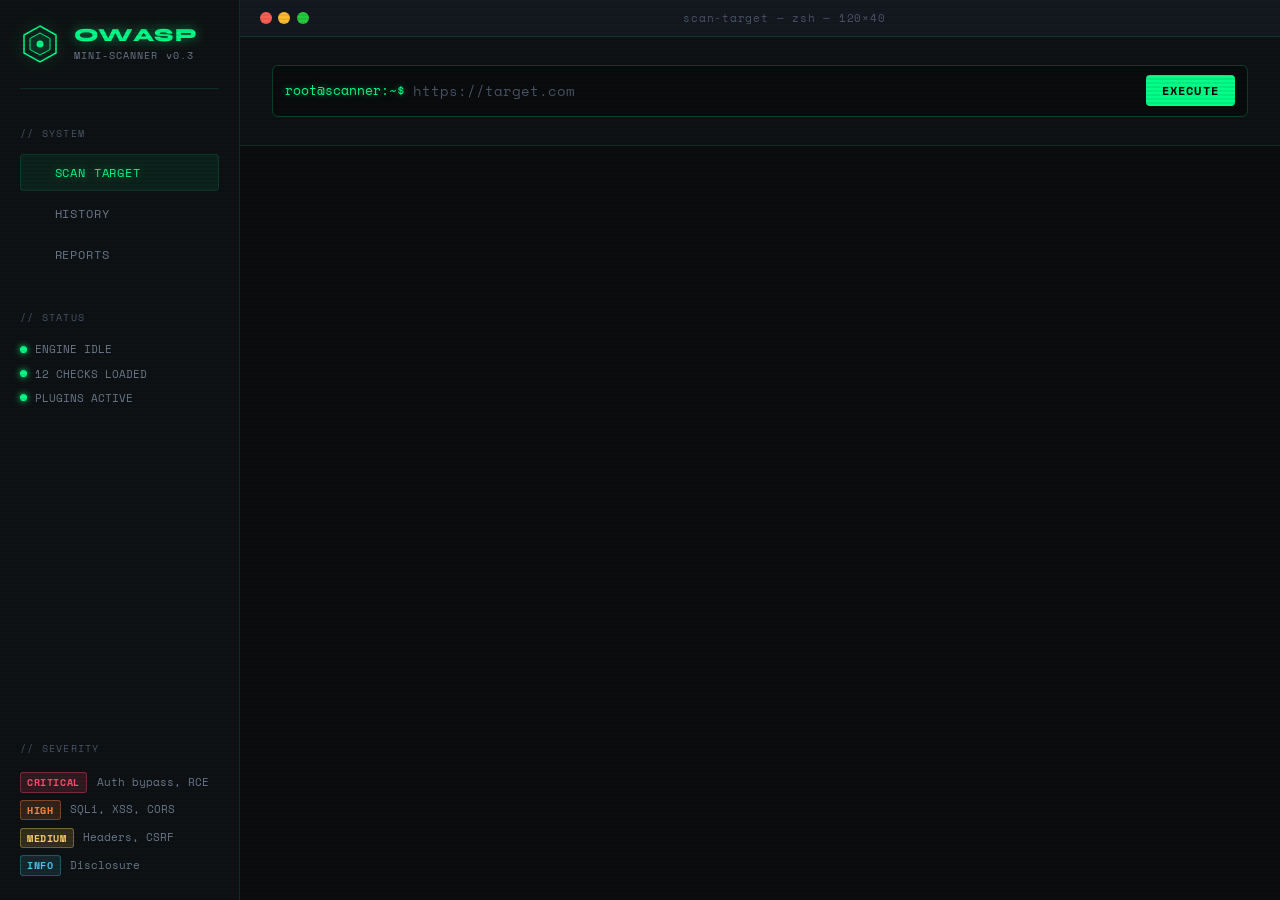
<file: templates/index.html>
<!DOCTYPE html>
<html lang="en">
<head>
    <meta charset="UTF-8">
    <meta name="viewport" content="width=device-width, initial-scale=1.0">
    <title>OWASP Mini-Scanner</title>
    <link rel="preconnect" href="https://fonts.googleapis.com">
    <link href="https://fonts.googleapis.com/css2?family=Space+Mono:ital,wght@0,400;0,700;1,400&family=Syne:wght@700;800&display=swap" rel="stylesheet">
    <link rel="stylesheet" href="/static/style.css">
</head>
<body>
    <div class="scanlines"></div>
    <div class="shell">

        <!-- ── Left Panel ── -->
        <aside class="left-panel">
            <div class="logo-block">
                <svg class="hex-logo" width="40" height="40" viewBox="0 0 40 40" fill="none">
                    <polygon points="20,2 36,11 36,29 20,38 4,29 4,11" stroke="var(--green)" stroke-width="1.5" fill="none"/>
                    <polygon points="20,9 30,14.5 30,25.5 20,31 10,25.5 10,14.5" stroke="var(--green)" stroke-width="1" fill="rgba(0,255,136,0.06)"/>
                    <circle cx="20" cy="20" r="3.5" fill="var(--green)"/>
                </svg>
                <div>
                    <div class="logo-title">OWASP</div>
                    <div class="logo-sub">MINI-SCANNER v0.3</div>
                </div>
            </div>

            <nav class="side-nav">
                <div class="nav-section-label">// SYSTEM</div>
                <a href="#" class="nav-link active" data-tab="scan"><span class="nav-arr">▶</span> SCAN TARGET</a>
                <a href="#" class="nav-link" data-tab="history"><span class="nav-arr">▷</span> HISTORY</a>
                <a href="#" class="nav-link" data-tab="reports"><span class="nav-arr">▷</span> REPORTS</a>
            </nav>

            <div class="status-block">
                <div class="nav-section-label">// STATUS</div>
                <div class="status-row"><span class="dot green"></span><span id="engine-status">ENGINE IDLE</span></div>
                <div class="status-row"><span class="dot green"></span><span>12 CHECKS LOADED</span></div>
                <div class="status-row"><span class="dot green"></span><span>PLUGINS ACTIVE</span></div>
            </div>

            <div class="legend-block">
                <div class="nav-section-label">// SEVERITY</div>
                <div class="legend-row"><span class="badge critical">CRITICAL</span> Auth bypass, RCE</div>
                <div class="legend-row"><span class="badge high">HIGH</span> SQLi, XSS, CORS</div>
                <div class="legend-row"><span class="badge medium">MEDIUM</span> Headers, CSRF</div>
                <div class="legend-row"><span class="badge info">INFO</span> Disclosure</div>
            </div>
        </aside>

        <!-- ── Main Panel ── -->
        <main class="main-panel">
            <div class="terminal-bar">
                <div class="term-dots">
                    <span class="tdot r"></span><span class="tdot y"></span><span class="tdot g"></span>
                </div>
                <div class="term-title" id="term-title">scan-target — zsh — 120×40</div>
                <div></div>
            </div>

            <!-- ════ TAB: SCAN ════ -->
            <div id="tab-scan" class="tab-content active">
                <section class="scan-block">
                    <div class="prompt-line">
                        <span class="prompt">root@scanner:~$&nbsp;</span>
                        <input type="url" id="target-url" class="url-input" placeholder="https://target.com" autocomplete="off" spellcheck="false">
                        <button id="scan-btn" class="scan-btn">
                            <span class="btn-label">EXECUTE</span>
                            <span class="btn-spinner hidden"></span>
                        </button>
                    </div>
                    <div id="scan-log" class="scan-log hidden">
                        <span class="log-tag">[INFO]</span>&nbsp;<span id="log-text">Initializing...</span><span class="blink">█</span>
                    </div>
                </section>

                <section id="results" class="results hidden">
                    <div class="stats-row">
                        <div class="stat-card">
                            <div class="stat-val" id="stat-status">—</div>
                            <div class="stat-lbl">HTTP STATUS</div>
                        </div>
                        <div class="stat-card">
                            <div class="stat-val accent-red" id="stat-findings">—</div>
                            <div class="stat-lbl">VULNS FOUND</div>
                        </div>
                        <div class="stat-card">
                            <div class="stat-val accent-orange" id="stat-critical">—</div>
                            <div class="stat-lbl">CRITICAL / HIGH</div>
                        </div>
                        <div class="stat-card">
                            <div class="stat-val accent-blue" id="stat-forms">—</div>
                            <div class="stat-lbl">FORMS</div>
                        </div>
                    </div>

                    <div class="filter-bar">
                        <div class="filter-group">
                            <span class="filter-label">FILTER:</span>
                            <button class="filter-btn active" data-filter="all">ALL</button>
                            <button class="filter-btn" data-filter="critical">CRITICAL</button>
                            <button class="filter-btn" data-filter="high">HIGH</button>
                            <button class="filter-btn" data-filter="medium">MEDIUM</button>
                            <button class="filter-btn" data-filter="info">INFO</button>
                        </div>
                        <div class="export-group">
                            <button id="export-json" class="export-btn" disabled>⬇ JSON</button>
                        </div>
                    </div>

                    <div class="results-grid">
                        <div class="findings-panel">
                            <div class="panel-header">
                                <span class="ph-icon">⚡</span> VULNERABILITY DETAILS
                                <span id="vuln-count" class="vuln-count"></span>
                            </div>
                            <div id="findings-list"></div>
                        </div>
                        <div class="forms-panel">
                            <div class="panel-header"><span class="ph-icon">◈</span> EXTRACTED FORMS</div>
                            <div id="forms-list"></div>
                        </div>
                    </div>
                </section>
            </div>

            <!-- ════ TAB: HISTORY ════ -->
            <div id="tab-history" class="tab-content hidden">
                <div class="tab-inner">
                    <div class="tab-topbar">
                        <div class="tab-heading">
                            <span class="ph-icon">🕰</span> SCAN HISTORY
                            <span id="history-count" class="vuln-count" style="margin-left:0.5rem"></span>
                        </div>
                        <button id="clear-history-btn" class="export-btn danger-btn">✕ CLEAR ALL</button>
                    </div>
                    <div id="history-empty" class="empty-state" style="margin-top:2rem">No scans recorded yet. Run a scan to see history here.</div>
                    <div id="history-list" class="history-list"></div>
                </div>
            </div>

            <!-- ════ TAB: REPORTS ════ -->
            <div id="tab-reports" class="tab-content hidden">
                <div class="tab-inner">
                    <div class="tab-topbar">
                        <div class="tab-heading"><span class="ph-icon">📄</span> REPORTS</div>
                    </div>

                    <!-- No scan state -->
                    <div id="report-no-scan" class="empty-state" style="margin-top:2rem">
                        No scan loaded. Run a scan first, then come here to generate a report.
                    </div>

                    <!-- Report ready state -->
                    <div id="report-ready" class="hidden">
                        <div class="report-meta-card">
                            <div class="rmc-row">
                                <span class="rmc-label">TARGET</span>
                                <span id="rpt-url" class="rmc-val mono"></span>
                            </div>
                            <div class="rmc-row">
                                <span class="rmc-label">SCANNED AT</span>
                                <span id="rpt-time" class="rmc-val"></span>
                            </div>
                            <div class="rmc-row">
                                <span class="rmc-label">FINDINGS</span>
                                <span id="rpt-count" class="rmc-val accent-red"></span>
                            </div>
                            <div class="rmc-row">
                                <span class="rmc-label">HTTP STATUS</span>
                                <span id="rpt-status" class="rmc-val"></span>
                            </div>
                        </div>

                        <div class="report-actions">
                            <button id="dl-html-btn" class="report-action-btn primary-btn">
                                <span>⬇</span> DOWNLOAD HTML REPORT
                            </button>
                            <button id="dl-json-btn2" class="report-action-btn">
                                <span>⬇</span> DOWNLOAD JSON REPORT
                            </button>
                        </div>

                        <div class="report-preview-label">// REPORT PREVIEW</div>
                        <div id="report-preview" class="report-preview"></div>
                    </div>
                </div>
            </div>

        </main>
    </div>

    <script src="/static/script.js"></script>
</body>
</html>
</file>
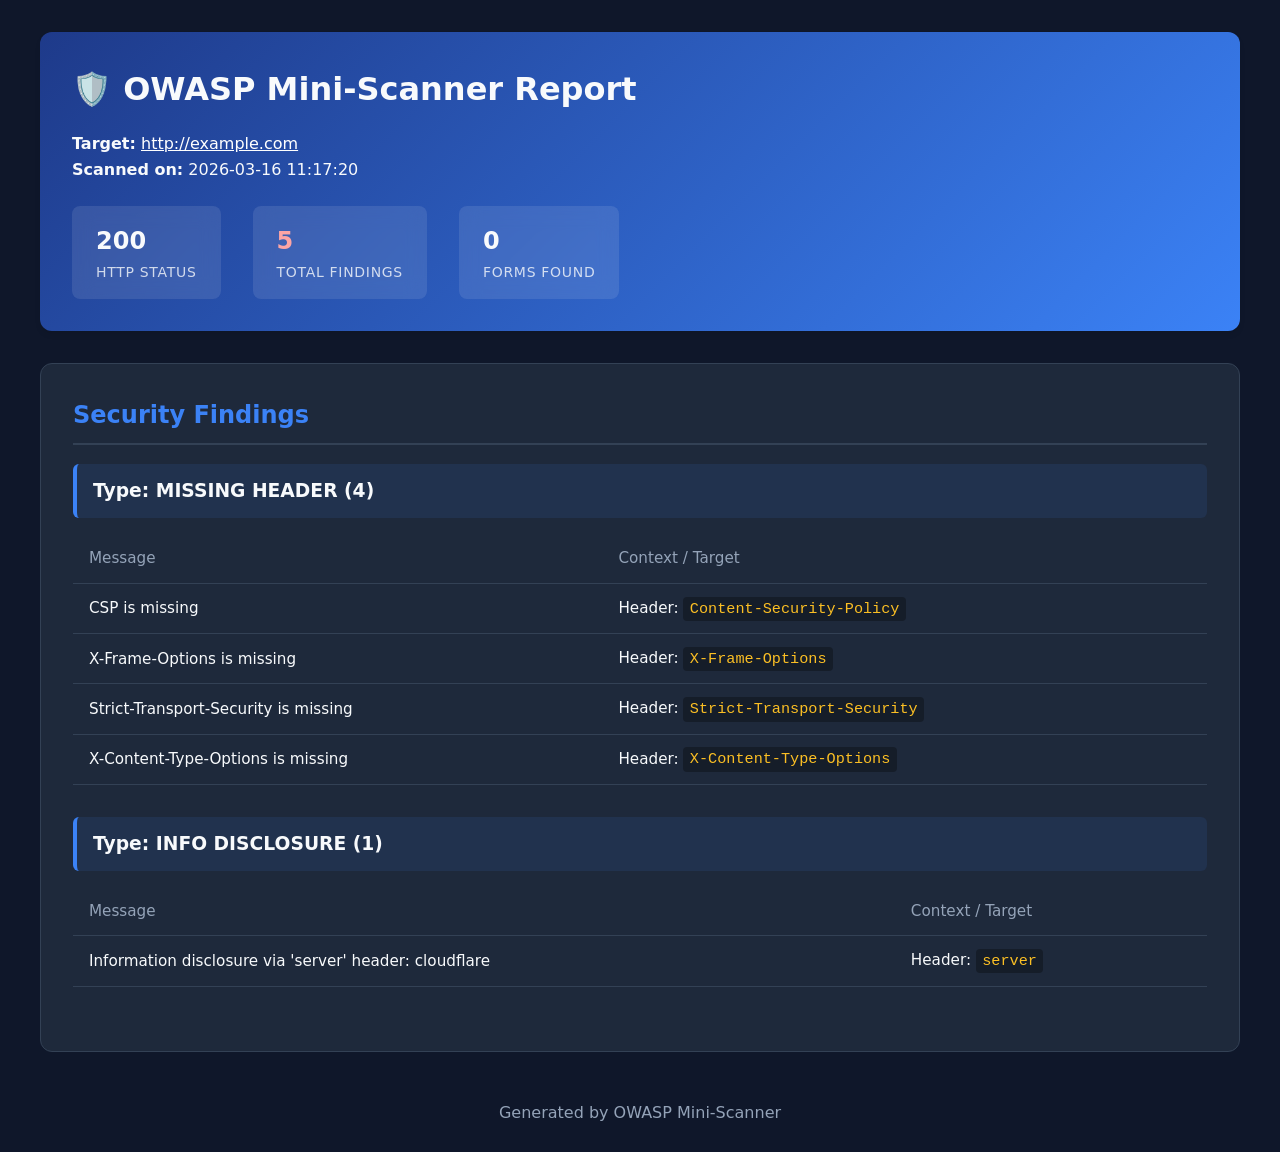
<file: test_report.html>
<!DOCTYPE html>
<html lang="en">
<head>
    <meta charset="UTF-8">
    <meta name="viewport" content="width=device-width, initial-scale=1.0">
    <title>OWASP Mini-Scanner Report</title>
    <style>
        :root {
            --bg-color: #0f172a;
            --surface-color: #1e293b;
            --text-color: #f8fafc;
            --text-muted: #94a3b8;
            --border-color: #334155;
            --accent-color: #3b82f6;
            --error-color: #ef4444;
            --warning-color: #f59e0b;
        }

        body {
            font-family: 'Segoe UI', system-ui, -apple-system, sans-serif;
            background-color: var(--bg-color);
            color: var(--text-color);
            margin: 0;
            padding: 2rem;
            line-height: 1.6;
        }

        .container {
            max-width: 1200px;
            margin: 0 auto;
        }

        .header {
            background: linear-gradient(135deg, #1e3a8a, #3b82f6);
            padding: 2rem;
            border-radius: 12px;
            margin-bottom: 2rem;
            box-shadow: 0 4px 6px -1px rgba(0, 0, 0, 0.1);
        }

        .header h1 {
            margin: 0 0 1rem 0;
            display: flex;
            align-items: center;
            gap: 1rem;
        }

        .summary-stats {
            display: flex;
            gap: 2rem;
            margin-top: 1.5rem;
        }

        .stat-box {
            background: rgba(255, 255, 255, 0.1);
            padding: 1rem 1.5rem;
            border-radius: 8px;
            backdrop-filter: blur(10px);
        }

        .stat-value {
            font-size: 1.5rem;
            font-weight: bold;
        }

        .stat-label {
            font-size: 0.875rem;
            opacity: 0.8;
            text-transform: uppercase;
            letter-spacing: 0.05em;
        }

        .section {
            background-color: var(--surface-color);
            border: 1px solid var(--border-color);
            border-radius: 12px;
            padding: 2rem;
            margin-bottom: 2rem;
        }

        .section-title {
            margin-top: 0;
            border-bottom: 2px solid var(--border-color);
            padding-bottom: 0.5rem;
            color: var(--accent-color);
        }

        /* Findings Layout */
        .finding-group {
            margin-bottom: 2rem;
        }
        
        .finding-type-header {
            background-color: rgba(59, 130, 246, 0.1);
            padding: 0.75rem 1rem;
            border-radius: 6px;
            margin-bottom: 1rem;
            border-left: 4px solid var(--accent-color);
        }

        .finding-table {
            width: 100%;
            border-collapse: collapse;
            font-size: 0.95rem;
        }

        .finding-table th, .finding-table td {
            padding: 0.75rem 1rem;
            text-align: left;
            border-bottom: 1px solid var(--border-color);
        }

        .finding-table th {
            color: var(--text-muted);
            font-weight: 500;
        }

        .code-block {
            background-color: rgba(0,0,0,0.3);
            padding: 0.2rem 0.4rem;
            border-radius: 4px;
            font-family: monospace;
            color: #fbbf24;
        }

        /* Forms Styling */
        .form-card {
            background-color: rgba(0,0,0,0.2);
            border: 1px solid var(--border-color);
            border-radius: 8px;
            padding: 1.5rem;
            margin-bottom: 1rem;
        }

        .form-header {
            display: flex;
            align-items: center;
            gap: 1rem;
            margin-bottom: 1rem;
        }

        .badge {
            padding: 0.25rem 0.75rem;
            border-radius: 9999px;
            font-size: 0.875rem;
            font-weight: bold;
            text-transform: uppercase;
        }

        .badge-method { background-color: var(--accent-color); color: white; }
        .badge-error { background-color: var(--error-color); color: white; }

        .input-list {
            list-style: none;
            padding: 0;
            margin: 0;
            display: grid;
            grid-template-columns: repeat(auto-fill, minmax(200px, 1fr));
            gap: 0.5rem;
        }

        .input-item {
            background-color: rgba(255,255,255,0.05);
            padding: 0.5rem 1rem;
            border-radius: 4px;
            font-family: monospace;
            font-size: 0.9rem;
            display: flex;
            justify-content: space-between;
        }

        .error-message {
            background-color: rgba(239, 68, 68, 0.1);
            border: 1px solid var(--error-color);
            color: #fca5a5;
            padding: 1rem;
            border-radius: 8px;
            margin-bottom: 2rem;
        }
    </style>
</head>
<body>
    <div class="container">
        <header class="header">
            <h1>🛡️ OWASP Mini-Scanner Report</h1>
            <div>
                <strong>Target:</strong> <a href="http://example.com" style="color: white;">http://example.com</a><br>
                <strong>Scanned on:</strong> 2026-03-16 11:17:20
            </div>
            
            <div class="summary-stats">
                <div class="stat-box">
                    <div class="stat-value">200</div>
                    <div class="stat-label">HTTP Status</div>
                </div>
                <div class="stat-box">
                    <div class="stat-value" style="color: #fca5a5">
                        5
                    </div>
                    <div class="stat-label">Total Findings</div>
                </div>
                <div class="stat-box">
                    <div class="stat-value">0</div>
                    <div class="stat-label">Forms Found</div>
                </div>
            </div>
        </header>

        

        
            <section class="section">
                <h2 class="section-title">Security Findings</h2>
                
                
                <div class="finding-group">
                    <h3 class="finding-type-header">Type: <span style="text-transform: uppercase;">missing header</span> (4)</h3>
                    <table class="finding-table">
                        <thead>
                            <tr>
                                <th>Message</th>
                                <th>Context / Target</th>
                            </tr>
                        </thead>
                        <tbody>
                            
                            <tr>
                                <td>CSP is missing</td>
                                <td>
                                    
                                        Header: <span class="code-block">Content-Security-Policy</span>
                                    
                                </td>
                            </tr>
                            
                            <tr>
                                <td>X-Frame-Options is missing</td>
                                <td>
                                    
                                        Header: <span class="code-block">X-Frame-Options</span>
                                    
                                </td>
                            </tr>
                            
                            <tr>
                                <td>Strict-Transport-Security is missing</td>
                                <td>
                                    
                                        Header: <span class="code-block">Strict-Transport-Security</span>
                                    
                                </td>
                            </tr>
                            
                            <tr>
                                <td>X-Content-Type-Options is missing</td>
                                <td>
                                    
                                        Header: <span class="code-block">X-Content-Type-Options</span>
                                    
                                </td>
                            </tr>
                            
                        </tbody>
                    </table>
                </div>
                
                <div class="finding-group">
                    <h3 class="finding-type-header">Type: <span style="text-transform: uppercase;">info disclosure</span> (1)</h3>
                    <table class="finding-table">
                        <thead>
                            <tr>
                                <th>Message</th>
                                <th>Context / Target</th>
                            </tr>
                        </thead>
                        <tbody>
                            
                            <tr>
                                <td>Information disclosure via 'server' header: cloudflare</td>
                                <td>
                                    
                                        Header: <span class="code-block">server</span>
                                    
                                </td>
                            </tr>
                            
                        </tbody>
                    </table>
                </div>
                
            </section>
        

        
        
        <footer style="text-align: center; color: var(--text-muted); margin-top: 3rem;">
            Generated by OWASP Mini-Scanner
        </footer>
    </div>
</body>
</html>
</file>
<file: static/style.css>
/* ─── Variables ─────────────────────────────────────────── */
:root {
    --bg:        #0a0c0e;
    --bg2:       #0f1214;
    --bg3:       #141820;
    --border:    rgba(0, 255, 136, 0.12);
    --border2:   rgba(0, 255, 136, 0.22);
    --green:     #00ff88;
    --green-dim: rgba(0, 255, 136, 0.55);
    --red:       #ff4d6d;
    --orange:    #ff8c42;
    --yellow:    #ffd166;
    --blue:      #4cc9f0;
    --muted:     #4a5568;
    --text:      #c8d6e5;
    --text-dim:  #6b7a8d;
    --mono:      'Space Mono', monospace;
    --display:   'Syne', sans-serif;
}

*, *::before, *::after { box-sizing: border-box; margin: 0; padding: 0; }

body {
    background: var(--bg);
    color: var(--text);
    font-family: var(--mono);
    font-size: 13px;
    line-height: 1.6;
    min-height: 100vh;
    overflow-x: hidden;
}

.scanlines {
    position: fixed; inset: 0; z-index: 999; pointer-events: none;
    background: repeating-linear-gradient(
        to bottom,
        transparent 0px, transparent 2px,
        rgba(0,0,0,0.08) 2px, rgba(0,0,0,0.08) 4px
    );
}

/* ─── Shell ──────────────────────────────────────────────── */
.shell { display: flex; min-height: 100vh; position: relative; z-index: 1; }

/* ─── Left Panel ─────────────────────────────────────────── */
.left-panel {
    width: 240px; min-width: 240px;
    background: var(--bg2);
    border-right: 1px solid var(--border);
    display: flex; flex-direction: column;
    padding: 1.5rem 1.25rem; gap: 2rem;
}

.logo-block {
    display: flex; align-items: center; gap: 0.875rem;
    padding-bottom: 1.5rem; border-bottom: 1px solid var(--border);
}
.hex-logo { flex-shrink: 0; filter: drop-shadow(0 0 8px rgba(0,255,136,0.4)); }
.logo-title {
    font-family: var(--display); font-size: 1.15rem; font-weight: 800;
    color: var(--green); letter-spacing: 0.08em;
    text-shadow: 0 0 12px rgba(0,255,136,0.5); line-height: 1.1;
}
.logo-sub { font-size: 0.65rem; color: var(--text-dim); letter-spacing: 0.1em; margin-top: 2px; }

/* ─── Nav ────────────────────────────────────────────────── */
.side-nav { display: flex; flex-direction: column; gap: 0.25rem; }
.nav-section-label { font-size: 0.65rem; color: var(--muted); letter-spacing: 0.12em; margin-bottom: 0.5rem; margin-top: 0.25rem; }
.nav-arr { display: inline-block; width: 12px; }

.nav-link {
    display: flex; align-items: center; gap: 0.6rem;
    padding: 0.5rem 0.75rem; color: var(--text-dim);
    text-decoration: none; font-size: 0.75rem; letter-spacing: 0.07em;
    border-radius: 4px; border: 1px solid transparent;
    transition: all 0.15s ease; cursor: pointer;
}
.nav-link:hover { color: var(--green); background: rgba(0,255,136,0.04); }
.nav-link.active {
    color: var(--green); background: rgba(0,255,136,0.07);
    border-color: var(--border); text-shadow: 0 0 8px rgba(0,255,136,0.4);
}
.nav-link.active .nav-arr::before { content: '▶'; }
.nav-link:not(.active) .nav-arr::before { content: '▷'; }
.nav-link .nav-arr { font-size: 0; } /* hide raw text, use ::before */

/* ─── Status ─────────────────────────────────────────────── */
.status-block { display: flex; flex-direction: column; gap: 0.4rem; }
.status-row { display: flex; align-items: center; gap: 0.5rem; font-size: 0.7rem; color: var(--text-dim); }
.dot { width: 7px; height: 7px; border-radius: 50%; flex-shrink: 0; }
.dot.green { background: var(--green); box-shadow: 0 0 6px var(--green); animation: pulse-dot 2s ease infinite; }
.dot.red    { background: var(--red);   box-shadow: 0 0 6px var(--red); }
@keyframes pulse-dot { 0%,100%{opacity:1} 50%{opacity:0.35} }

/* ─── Legend ─────────────────────────────────────────────── */
.legend-block { display: flex; flex-direction: column; gap: 0.45rem; margin-top: auto; }
.legend-row { display: flex; align-items: center; gap: 0.6rem; font-size: 0.68rem; color: var(--text-dim); }

/* ─── Badges ─────────────────────────────────────────────── */
.badge {
    display: inline-block; padding: 1px 6px; border-radius: 3px;
    font-size: 0.65rem; font-weight: 700; letter-spacing: 0.06em;
    text-transform: uppercase; white-space: nowrap;
}
.badge.critical { background: rgba(255,77,109,0.15);  color: var(--red);    border: 1px solid rgba(255,77,109,0.35); }
.badge.high     { background: rgba(255,140,66,0.15);  color: var(--orange); border: 1px solid rgba(255,140,66,0.35); }
.badge.medium   { background: rgba(255,209,102,0.15); color: var(--yellow); border: 1px solid rgba(255,209,102,0.35); }
.badge.info     { background: rgba(76,201,240,0.12);  color: var(--blue);   border: 1px solid rgba(76,201,240,0.3); }

/* ─── Main Panel ─────────────────────────────────────────── */
.main-panel { flex: 1; display: flex; flex-direction: column; min-width: 0; overflow-y: auto; }

/* ─── Terminal Bar ───────────────────────────────────────── */
.terminal-bar {
    display: flex; align-items: center; justify-content: space-between;
    background: var(--bg3); border-bottom: 1px solid var(--border);
    padding: 0.55rem 1.25rem; flex-shrink: 0;
}
.term-dots { display: flex; gap: 0.4rem; align-items: center; }
.tdot { width: 12px; height: 12px; border-radius: 50%; }
.tdot.r { background: #ff5f56; }
.tdot.y { background: #ffbd2e; }
.tdot.g { background: #27c93f; }
.term-title { font-size: 0.7rem; color: var(--muted); letter-spacing: 0.07em; }

/* ─── Tab Content ────────────────────────────────────────── */
.tab-content { display: none; flex-direction: column; flex: 1; }
.tab-content.active { display: flex; }
.tab-inner { padding: 1.75rem 2rem; flex: 1; }

/* ─── Scan Block ─────────────────────────────────────────── */
.scan-block {
    padding: 1.75rem 2rem; border-bottom: 1px solid var(--border);
    background: var(--bg2); flex-shrink: 0;
}
.prompt-line {
    display: flex; align-items: center;
    background: rgba(0,0,0,0.35); border: 1px solid var(--border2);
    border-radius: 6px; padding: 0.6rem 0.75rem; transition: border-color 0.2s;
}
.prompt-line:focus-within { border-color: var(--green); box-shadow: 0 0 0 2px rgba(0,255,136,0.1); }
.prompt { color: var(--green); font-size: 0.8rem; white-space: nowrap; text-shadow: 0 0 6px rgba(0,255,136,0.5); user-select: none; }
.url-input { flex: 1; background: transparent; border: none; outline: none; color: var(--text); font-family: var(--mono); font-size: 0.85rem; caret-color: var(--green); }
.url-input::placeholder { color: var(--muted); }

.scan-btn {
    background: var(--green); color: #000; border: none;
    padding: 0.45rem 1rem; border-radius: 4px; font-family: var(--mono);
    font-size: 0.75rem; font-weight: 700; letter-spacing: 0.1em;
    cursor: pointer; transition: all 0.15s ease;
    display: flex; align-items: center; gap: 0.4rem;
    white-space: nowrap; margin-left: 0.75rem; flex-shrink: 0;
}
.scan-btn:hover { background: #00e67a; box-shadow: 0 0 14px rgba(0,255,136,0.4); }
.scan-btn:disabled { opacity: 0.4; cursor: not-allowed; }

.btn-spinner { width:14px; height:14px; border:2px solid rgba(0,0,0,0.3); border-top-color:#000; border-radius:50%; animation:spin 0.7s linear infinite; }
@keyframes spin { to { transform: rotate(360deg); } }

.scan-log { margin-top: 0.75rem; font-size: 0.75rem; color: var(--text-dim); display: flex; align-items: center; gap: 0.4rem; }
.log-tag { color: var(--green); font-weight: 700; }
.blink { animation: blink 1s step-start infinite; color: var(--green); }
@keyframes blink { 50% { opacity: 0; } }
.hidden { display: none !important; }

/* ─── Results ────────────────────────────────────────────── */
.results { padding: 1.5rem 2rem; animation: fadeUp 0.4s ease; }
@keyframes fadeUp { from{opacity:0;transform:translateY(8px)} to{opacity:1;transform:translateY(0)} }

.stats-row { display: grid; grid-template-columns: repeat(4,1fr); gap: 1rem; margin-bottom: 1.25rem; }
.stat-card { background: var(--bg3); border: 1px solid var(--border); border-radius: 6px; padding: 1rem 1.25rem; transition: border-color 0.2s; }
.stat-card:hover { border-color: var(--border2); }
.stat-val { font-family: var(--display); font-size: 2rem; font-weight: 800; line-height: 1; color: var(--text); margin-bottom: 0.3rem; }
.stat-val.accent-red    { color: var(--red);    text-shadow: 0 0 12px rgba(255,77,109,0.4); }
.stat-val.accent-orange { color: var(--orange); text-shadow: 0 0 12px rgba(255,140,66,0.4); }
.stat-val.accent-blue   { color: var(--blue); }
.stat-lbl { font-size: 0.65rem; color: var(--muted); letter-spacing: 0.1em; }

/* ─── Filter Bar ─────────────────────────────────────────── */
.filter-bar { display: flex; align-items: center; justify-content: space-between; margin-bottom: 1.25rem; gap: 1rem; flex-wrap: wrap; }
.filter-group { display: flex; align-items: center; gap: 0.4rem; }
.filter-label { font-size: 0.7rem; color: var(--muted); letter-spacing: 0.1em; margin-right: 0.25rem; }
.filter-btn { background: transparent; border: 1px solid var(--border); color: var(--text-dim); font-family: var(--mono); font-size: 0.7rem; letter-spacing: 0.07em; padding: 0.3rem 0.65rem; border-radius: 4px; cursor: pointer; transition: all 0.15s; }
.filter-btn:hover { border-color: var(--green); color: var(--green); }
.filter-btn.active { background: rgba(0,255,136,0.08); border-color: var(--green-dim); color: var(--green); }

.export-group { display: flex; gap: 0.5rem; }
.export-btn { background: transparent; border: 1px solid var(--border); color: var(--text-dim); font-family: var(--mono); font-size: 0.7rem; letter-spacing: 0.07em; padding: 0.3rem 0.75rem; border-radius: 4px; cursor: pointer; transition: all 0.15s; }
.export-btn:hover:not(:disabled) { border-color: var(--blue); color: var(--blue); }
.export-btn:disabled { opacity: 0.3; cursor: not-allowed; }
.danger-btn:hover { border-color: var(--red) !important; color: var(--red) !important; }

/* ─── Results Grid ───────────────────────────────────────── */
.results-grid { display: grid; grid-template-columns: 2fr 1fr; gap: 1.25rem; align-items: start; }
@media(max-width:900px){ .results-grid{ grid-template-columns:1fr; } }

.findings-panel, .forms-panel { background: var(--bg2); border: 1px solid var(--border); border-radius: 8px; overflow: hidden; }
.panel-header { padding: 0.75rem 1.25rem; font-size: 0.72rem; letter-spacing: 0.1em; color: var(--text-dim); background: var(--bg3); border-bottom: 1px solid var(--border); display: flex; align-items: center; gap: 0.5rem; }
.ph-icon { color: var(--green); }
.vuln-count { margin-left: auto; background: rgba(255,77,109,0.15); color: var(--red); font-size: 0.65rem; padding: 1px 7px; border-radius: 10px; border: 1px solid rgba(255,77,109,0.3); }

/* ─── Finding Card ───────────────────────────────────────── */
.finding-card { border-bottom: 1px solid var(--border); transition: background 0.15s; }
.finding-card:last-child { border-bottom: none; }
.finding-card[data-hidden="true"] { display: none; }

.finding-summary { display: flex; align-items: flex-start; gap: 0.75rem; padding: 0.9rem 1.25rem; cursor: pointer; transition: background 0.15s; }
.finding-summary:hover { background: rgba(255,255,255,0.02); }
.finding-left { display: flex; flex-direction: column; gap: 0.3rem; flex: 1; min-width: 0; }
.finding-type { font-size: 0.72rem; color: var(--green); font-weight: 700; letter-spacing: 0.05em; }
.finding-msg { font-size: 0.8rem; color: var(--text); line-height: 1.4; }
.finding-target { font-size: 0.72rem; color: var(--text-dim); background: rgba(0,0,0,0.3); padding: 2px 6px; border-radius: 3px; display: inline-block; max-width: 100%; overflow: hidden; text-overflow: ellipsis; white-space: nowrap; }
.finding-right { display: flex; flex-direction: column; align-items: flex-end; gap: 0.4rem; flex-shrink: 0; }
.expand-icon { font-size: 0.65rem; color: var(--muted); margin-top: 2px; transition: transform 0.2s; }
.finding-card.expanded .expand-icon { transform: rotate(180deg); }

.finding-details { padding: 0 1.25rem 1rem; display: none; flex-direction: column; gap: 0.6rem; border-top: 1px solid var(--border); }
.finding-card.expanded .finding-details { display: flex; }

.detail-block { background: rgba(0,0,0,0.25); border: 1px solid var(--border); border-radius: 4px; padding: 0.6rem 0.8rem; }
.detail-title { font-size: 0.65rem; color: var(--muted); letter-spacing: 0.1em; margin-bottom: 0.35rem; }
.detail-value { font-size: 0.75rem; color: var(--text); word-break: break-all; }

.search-web-btn {
    display: inline-flex; align-items: center; gap: 0.4rem;
    background: transparent; border: 1px solid rgba(76,201,240,0.3);
    color: var(--blue); font-family: var(--mono); font-size: 0.7rem;
    letter-spacing: 0.07em; padding: 0.3rem 0.7rem; border-radius: 4px;
    cursor: pointer; transition: all 0.15s; text-decoration: none;
    margin-top: 0.2rem; align-self: flex-start;
}
.search-web-btn:hover { background: rgba(76,201,240,0.1); border-color: var(--blue); box-shadow: 0 0 8px rgba(76,201,240,0.2); }

/* ─── Form Cards ─────────────────────────────────────────── */
.form-card { padding: 0.9rem 1.25rem; border-bottom: 1px solid var(--border); }
.form-card:last-child { border-bottom: none; }
.form-method { font-size: 0.7rem; font-weight: 700; color: var(--orange); letter-spacing: 0.08em; }
.form-action { font-size: 0.72rem; color: var(--text-dim); display: block; margin: 0.2rem 0 0.6rem; word-break: break-all; }
.form-inputs { display: flex; flex-wrap: wrap; gap: 0.35rem; }
.form-input-tag { font-size: 0.65rem; color: var(--text-dim); background: rgba(255,255,255,0.04); border: 1px solid var(--border); padding: 1px 6px; border-radius: 3px; }

/* ─── Empty / Error ──────────────────────────────────────── */
.empty-state { padding: 1.5rem 1.25rem; font-size: 0.8rem; color: var(--muted); text-align: center; }
.success-state { padding: 1.5rem 1.25rem; font-size: 0.8rem; color: var(--green); text-align: center; }
.error-state { color: var(--red); }
.mono { font-family: var(--mono); }

/* ─── Tab Top Bar ────────────────────────────────────────── */
.tab-topbar { display: flex; align-items: center; justify-content: space-between; margin-bottom: 1.5rem; padding-bottom: 1rem; border-bottom: 1px solid var(--border); }
.tab-heading { font-size: 0.8rem; letter-spacing: 0.1em; color: var(--text-dim); display: flex; align-items: center; gap: 0.5rem; }

/* ─── History Tab ────────────────────────────────────────── */
.history-list { display: flex; flex-direction: column; gap: 0.75rem; }

.history-entry {
    background: var(--bg3); border: 1px solid var(--border);
    border-radius: 8px; padding: 1rem 1.25rem;
    display: flex; align-items: center; justify-content: space-between;
    gap: 1rem; cursor: pointer; transition: all 0.15s;
}
.history-entry:hover { border-color: var(--border2); background: rgba(0,255,136,0.03); }

.he-left { display: flex; flex-direction: column; gap: 0.3rem; flex: 1; min-width: 0; }
.he-url { font-size: 0.78rem; color: var(--green); white-space: nowrap; overflow: hidden; text-overflow: ellipsis; }
.he-meta { font-size: 0.68rem; color: var(--text-dim); display: flex; gap: 1rem; flex-wrap: wrap; }

.he-right { display: flex; align-items: center; gap: 0.75rem; flex-shrink: 0; }
.he-vuln-badge { font-family: var(--display); font-size: 1.4rem; font-weight: 800; color: var(--red); text-shadow: 0 0 10px rgba(255,77,109,0.4); }
.he-delete-btn { background: transparent; border: 1px solid var(--border); color: var(--text-dim); font-family: var(--mono); font-size: 0.65rem; padding: 0.2rem 0.5rem; border-radius: 3px; cursor: pointer; transition: all 0.15s; }
.he-delete-btn:hover { border-color: var(--red); color: var(--red); }

/* ─── Reports Tab ────────────────────────────────────────── */
.report-meta-card {
    background: var(--bg3); border: 1px solid var(--border);
    border-radius: 8px; padding: 1.25rem; margin-bottom: 1.5rem;
    display: flex; flex-direction: column; gap: 0.7rem;
}
.rmc-row { display: flex; align-items: baseline; gap: 1rem; }
.rmc-label { font-size: 0.65rem; color: var(--muted); letter-spacing: 0.1em; width: 100px; flex-shrink: 0; }
.rmc-val { font-size: 0.82rem; color: var(--text); }
.rmc-val.accent-red { color: var(--red); }

.report-actions { display: flex; gap: 1rem; margin-bottom: 1.5rem; flex-wrap: wrap; }
.report-action-btn {
    display: flex; align-items: center; gap: 0.5rem;
    background: transparent; border: 1px solid var(--border);
    color: var(--text-dim); font-family: var(--mono);
    font-size: 0.75rem; letter-spacing: 0.07em;
    padding: 0.6rem 1.25rem; border-radius: 6px;
    cursor: pointer; transition: all 0.15s;
}
.report-action-btn:hover { border-color: var(--blue); color: var(--blue); }
.report-action-btn.primary-btn { border-color: var(--green-dim); color: var(--green); }
.report-action-btn.primary-btn:hover { background: rgba(0,255,136,0.07); box-shadow: 0 0 12px rgba(0,255,136,0.15); }

.report-preview-label { font-size: 0.65rem; color: var(--muted); letter-spacing: 0.12em; margin-bottom: 0.75rem; }

.report-preview {
    background: #fff; border-radius: 8px;
    max-height: 520px; overflow-y: auto;
    border: 1px solid var(--border);
}
.report-preview iframe { width: 100%; height: 500px; border: none; border-radius: 8px; }
</file>
